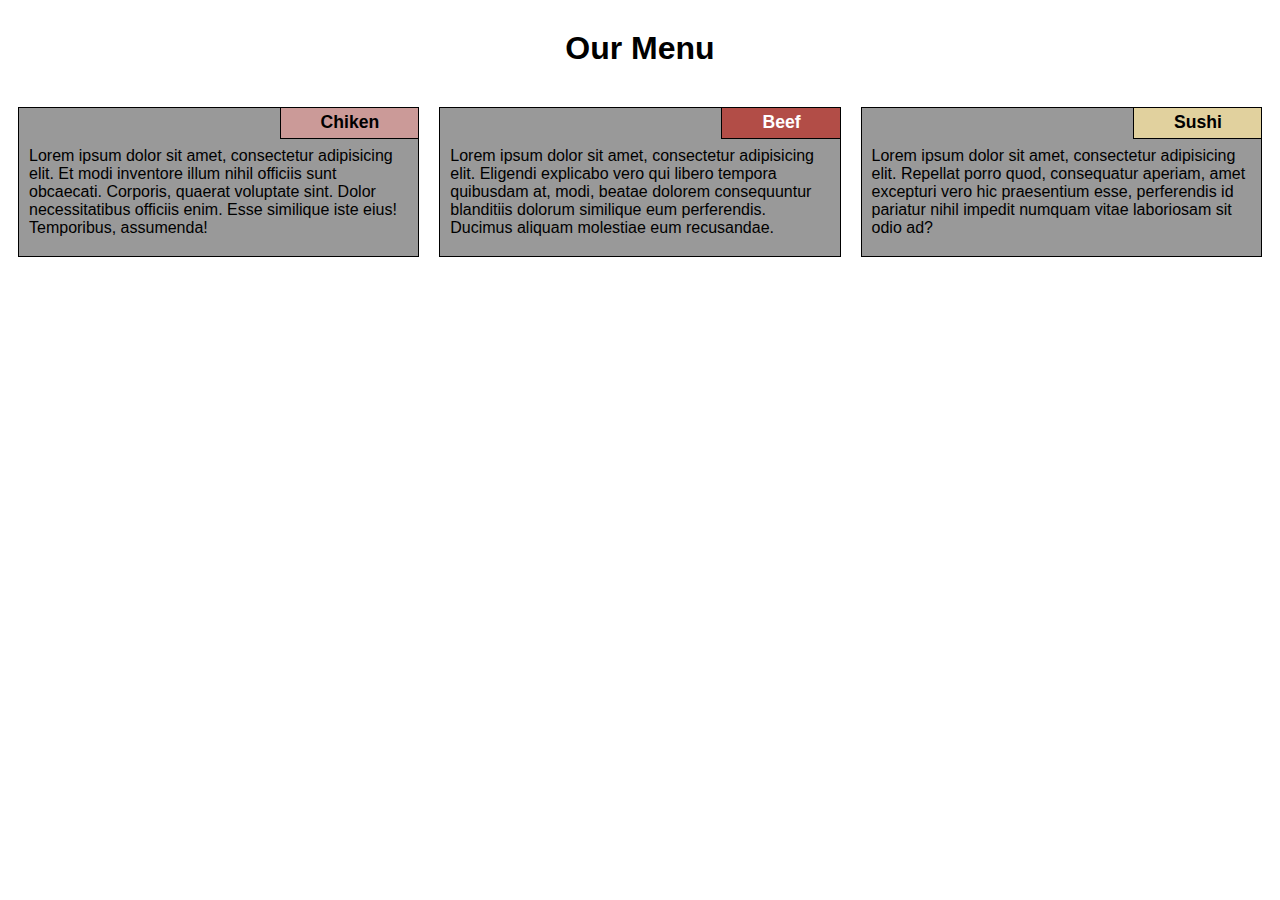
<file: module2-solution/index.html>
<html>

<head>
    <meta charset="utf-8">
    <meta name="viewport" content="width=device-width, initial-scale=1">
    <title>Assignment Sollution for Module 2</title>
    <link rel="stylesheet" href="css/styles.css">
</head>

<body>
    <h1>Our Menu</h1>
    <div class="row">
        <div class="col-lg-4 col-md-6">
            <div class="menu-section">
                <div class="menu-title bg-purple">Chiken</div>
                <p>Lorem ipsum dolor sit amet, consectetur adipisicing elit. Et modi inventore illum nihil officiis sunt obcaecati. Corporis, quaerat voluptate sint. Dolor necessitatibus officiis enim. Esse similique iste eius! Temporibus, assumenda!</p>
            </div>
        </div>
        <div class="col-lg-4 col-md-6">
            <div class="menu-section">
                <div class="menu-title bg-red">Beef</div>
                <p>Lorem ipsum dolor sit amet, consectetur adipisicing elit. Eligendi explicabo vero qui libero tempora quibusdam at, modi, beatae dolorem consequuntur blanditiis dolorum similique eum perferendis. Ducimus aliquam molestiae eum recusandae.</p>
            </div>
        </div>
        <div class="col-lg-4 col-md-12">
            <div class="menu-section">
                <div class="menu-title bg-yellow">Sushi</div>
                <p>Lorem ipsum dolor sit amet, consectetur adipisicing elit. Repellat porro quod, consequatur aperiam, amet excepturi vero hic praesentium esse, perferendis id pariatur nihil impedit numquam vitae laboriosam sit odio ad?</p>
            </div>
        </div>
    </div>
</body>

</html>
</file>
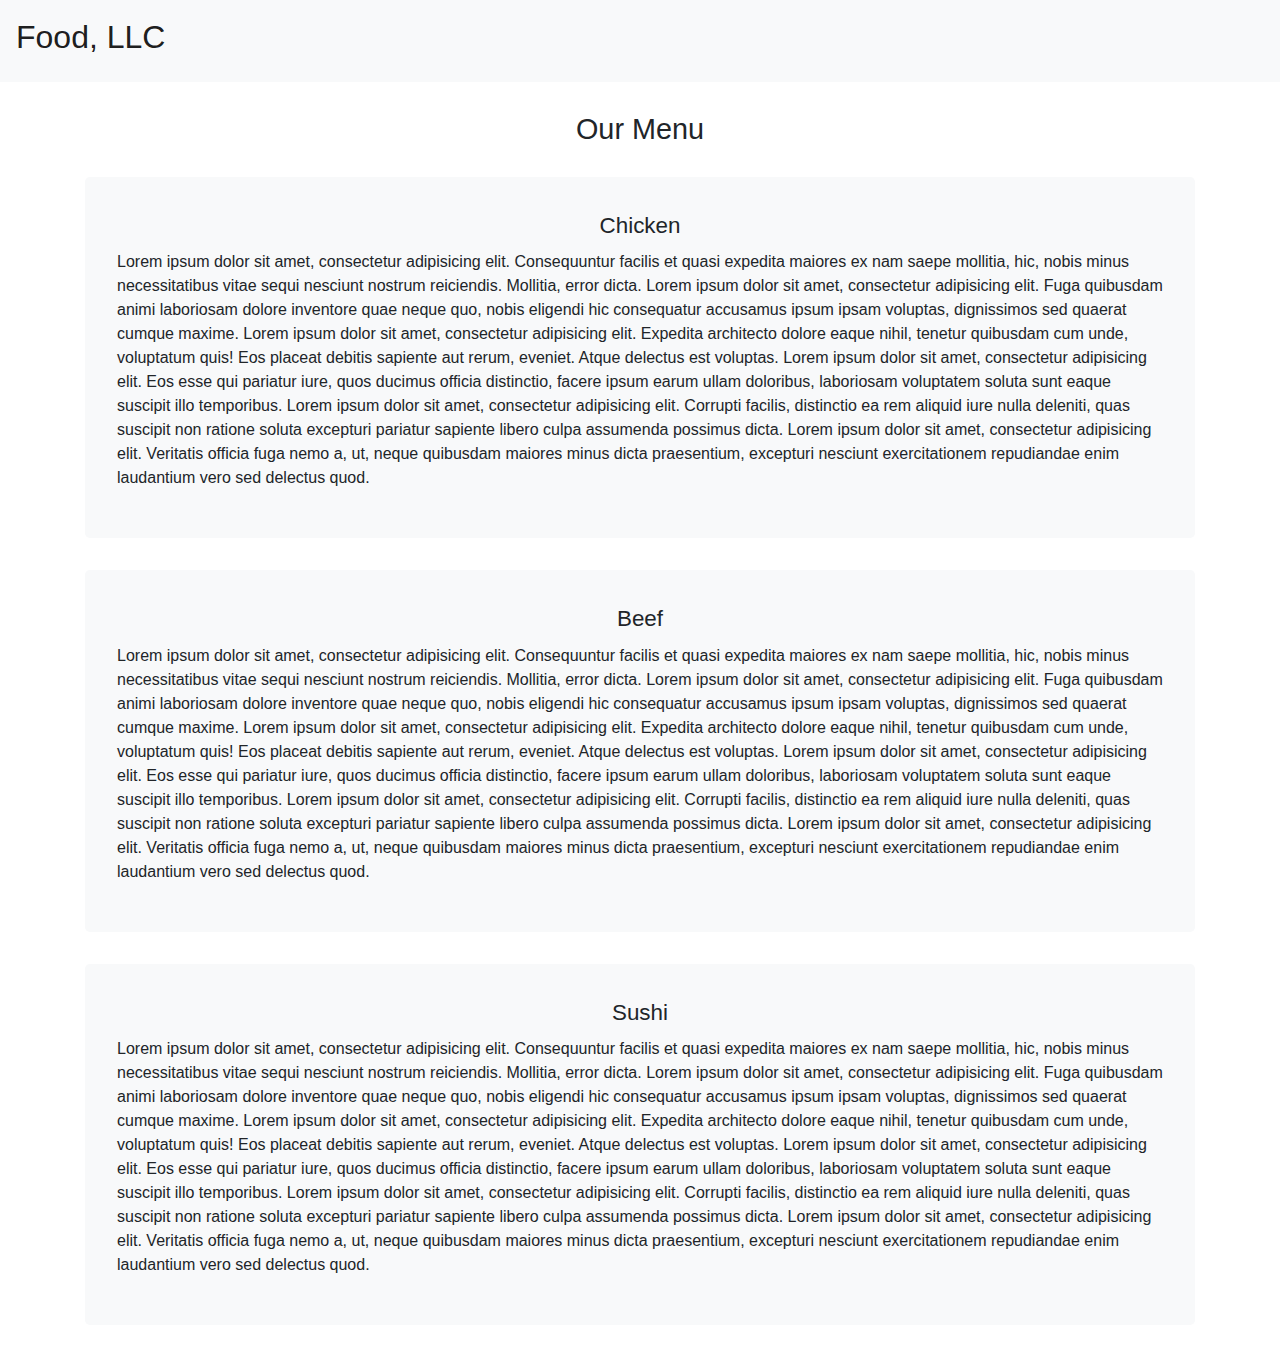
<file: module3-solution/index.html>
<!-- 

  Attention! Using Bootstrap version 4 

-->
<!doctype html>
<html lang="en">
  <head>
    <!-- Required meta tags -->
    <meta charset="utf-8">
    <meta name="viewport" content="width=device-width, initial-scale=1, shrink-to-fit=no">

    <!-- Bootstrap CSS -->
    <link rel="stylesheet" href="css/bootstrap.min.css">
    <link rel="stylesheet" href="css/styles.css">

    <title>Assigment Sollytion for Module 3</title>
  </head>
  <body>
    <header>
      <nav class="navbar navbar-expand-lg navbar-light bg-light">
        <a class="navbar-brand h1" href="#">Food, LLC</a>
        
        <button class="navbar-toggler collapsed" type="button" data-toggle="collapse" data-target="#collapsable-nav" aria-controls="collapsable-nav" aria-expanded="false" aria-label="Toggle navigation">
          <span class="navbar-toggler-icon"></span>
        </button>

        <div class="collapse navbar-collapse" id="collapsable-nav">
          
          <ul id="nav-list" class="navbar-nav mr-auto mt-2 mt-lg-0">
            <li class="nav-item d-lg-none">
              <a class="nav-link" href="#menu_chicken">Chicken</a>
            </li>
            <li class="nav-item d-lg-none">
              <a class="nav-link" href="#menu_beef">Beef</a>
            </li>
            <li class="nav-item d-lg-none">
              <a class="nav-link" href="#menu_sushi">Sushi</a>
            </li>
          </ul>
        </div>
      </nav>
    </header>

    <div class="text-center h2">Our Menu</div>

    <div id="main-content" class="container">
      <div class="jumbotron bg-light">
        <div id="menu_chicken" class="text-center category-title">Chicken</div>
        <p>Lorem ipsum dolor sit amet, consectetur adipisicing elit. Consequuntur facilis et quasi expedita maiores ex nam saepe mollitia, hic, nobis minus necessitatibus vitae sequi nesciunt nostrum reiciendis. Mollitia, error dicta. Lorem ipsum dolor sit amet, consectetur adipisicing elit. Fuga quibusdam animi laboriosam dolore inventore quae neque quo, nobis eligendi hic consequatur accusamus ipsum ipsam voluptas, dignissimos sed quaerat cumque maxime. Lorem ipsum dolor sit amet, consectetur adipisicing elit. Expedita architecto dolore eaque nihil, tenetur quibusdam cum unde, voluptatum quis! Eos placeat debitis sapiente aut rerum, eveniet. Atque delectus est voluptas. Lorem ipsum dolor sit amet, consectetur adipisicing elit. Eos esse qui pariatur iure, quos ducimus officia distinctio, facere ipsum earum ullam doloribus, laboriosam voluptatem soluta sunt eaque suscipit illo temporibus. Lorem ipsum dolor sit amet, consectetur adipisicing elit. Corrupti facilis, distinctio ea rem aliquid iure nulla deleniti, quas suscipit non ratione soluta excepturi pariatur sapiente libero culpa assumenda possimus dicta. Lorem ipsum dolor sit amet, consectetur adipisicing elit. Veritatis officia fuga nemo a, ut, neque quibusdam maiores minus dicta praesentium, excepturi nesciunt exercitationem repudiandae enim laudantium vero sed delectus quod.</p>
      </div>
    </div>

    <div id="main-content" class="container">
      <div class="jumbotron bg-light">
        <div id="menu_beef" class="text-center category-title">Beef</div>
        <p>Lorem ipsum dolor sit amet, consectetur adipisicing elit. Consequuntur facilis et quasi expedita maiores ex nam saepe mollitia, hic, nobis minus necessitatibus vitae sequi nesciunt nostrum reiciendis. Mollitia, error dicta. Lorem ipsum dolor sit amet, consectetur adipisicing elit. Fuga quibusdam animi laboriosam dolore inventore quae neque quo, nobis eligendi hic consequatur accusamus ipsum ipsam voluptas, dignissimos sed quaerat cumque maxime. Lorem ipsum dolor sit amet, consectetur adipisicing elit. Expedita architecto dolore eaque nihil, tenetur quibusdam cum unde, voluptatum quis! Eos placeat debitis sapiente aut rerum, eveniet. Atque delectus est voluptas. Lorem ipsum dolor sit amet, consectetur adipisicing elit. Eos esse qui pariatur iure, quos ducimus officia distinctio, facere ipsum earum ullam doloribus, laboriosam voluptatem soluta sunt eaque suscipit illo temporibus. Lorem ipsum dolor sit amet, consectetur adipisicing elit. Corrupti facilis, distinctio ea rem aliquid iure nulla deleniti, quas suscipit non ratione soluta excepturi pariatur sapiente libero culpa assumenda possimus dicta. Lorem ipsum dolor sit amet, consectetur adipisicing elit. Veritatis officia fuga nemo a, ut, neque quibusdam maiores minus dicta praesentium, excepturi nesciunt exercitationem repudiandae enim laudantium vero sed delectus quod.</p>
      </div>
    </div>

    <div id="main-content" class="container">
      <div class="jumbotron bg-light">
        <div id="menu_sushi" class="text-center category-title">Sushi</div>
        <p>Lorem ipsum dolor sit amet, consectetur adipisicing elit. Consequuntur facilis et quasi expedita maiores ex nam saepe mollitia, hic, nobis minus necessitatibus vitae sequi nesciunt nostrum reiciendis. Mollitia, error dicta. Lorem ipsum dolor sit amet, consectetur adipisicing elit. Fuga quibusdam animi laboriosam dolore inventore quae neque quo, nobis eligendi hic consequatur accusamus ipsum ipsam voluptas, dignissimos sed quaerat cumque maxime. Lorem ipsum dolor sit amet, consectetur adipisicing elit. Expedita architecto dolore eaque nihil, tenetur quibusdam cum unde, voluptatum quis! Eos placeat debitis sapiente aut rerum, eveniet. Atque delectus est voluptas. Lorem ipsum dolor sit amet, consectetur adipisicing elit. Eos esse qui pariatur iure, quos ducimus officia distinctio, facere ipsum earum ullam doloribus, laboriosam voluptatem soluta sunt eaque suscipit illo temporibus. Lorem ipsum dolor sit amet, consectetur adipisicing elit. Corrupti facilis, distinctio ea rem aliquid iure nulla deleniti, quas suscipit non ratione soluta excepturi pariatur sapiente libero culpa assumenda possimus dicta. Lorem ipsum dolor sit amet, consectetur adipisicing elit. Veritatis officia fuga nemo a, ut, neque quibusdam maiores minus dicta praesentium, excepturi nesciunt exercitationem repudiandae enim laudantium vero sed delectus quod.</p>
      </div>
    </div>

    <script type="text/javascript" src="js/jquery-3.4.1.min.js"></script>
    <script type="text/javascript" src="js/bootstrap.bundle.min.js"></script>
    
  </body>
</html>
</file>
<file: module2-solution/css/styles.css>
/********** Base styles **********/
* {
  box-sizing: border-box;
}
h1 {
  margin: 30px;
  text-align: center;
  font-family: Helvetica;
}

p {
  font-family: Helvetica;
  padding: 10px;
  clear: right;
}

.menu-section {
  border: 1px solid black;
  background-color: #999999;
  height: 150px;
  margin: 10px;
  overflow-y: hidden;
  overflow-x: hidden;
}

.menu-title {
  border: 1px solid black;
  font-family: Helvetica;
  float: right;
  margin: -2px -2px;
  padding: 5px 40px 5px 40px;
  font-weight: bold;
  font-size: 1.1em;
}

.bg-purple {
  background-color: #CB9A98;
}

.bg-red {
  background-color: #B24D47;
  color: white;
  clear: left;
}

.bg-yellow {
  background-color: #E1D19E;
}

/* Simple Responsive Framework. */
.row {
  width: 100%;
}

/********** Large devices only **********/
@media (min-width: 992px) {
  .col-lg-1, .col-lg-2, .col-lg-3, .col-lg-4, .col-lg-5, .col-lg-6, .col-lg-7, .col-lg-8, .col-lg-9, .col-lg-10, .col-lg-11, .col-lg-12 {
    float: left;
    /*border: 1px solid green;*/
  }
  .col-lg-1 {
    width: 8.33%;
  }
  .col-lg-2 {
    width: 16.66%;
  }
  .col-lg-3 {
    width: 25%;
  }
  .col-lg-4 {
    width: 33.33%;
  }
  .col-lg-5 {
    width: 41.66%;
  }
  .col-lg-6 {
    width: 50%;
  }
  .col-lg-7 {
    width: 58.33%;
  }
  .col-lg-8 {
    width: 66.66%;
  }
  .col-lg-9 {
    width: 74.99%;
  }
  .col-lg-10 {
    width: 83.33%;
  }
  .col-lg-11 {
    width: 91.66%;
  }
  .col-lg-12 {
    width: 100%;
  }
}

/********** Medium devices only **********/
@media (min-width: 768px) and (max-width: 991px) {
  .col-md-1, .col-md-2, .col-md-3, .col-md-4, .col-md-5, .col-md-6, .col-md-7, .col-md-8, .col-md-9, .col-md-10, .col-md-11, .col-md-12 {
    float: left;
    /*border: 1px solid green;*/
  }
  .col-md-1 {
    width: 8.33%;
  }
  .col-md-2 {
    width: 16.66%;
  }
  .col-md-3 {
    width: 25%;
  }
  .col-md-4 {
    width: 33.33%;
  }
  .col-md-5 {
    width: 41.66%;
  }
  .col-md-6 {
    width: 50%;
  }
  .col-md-7 {
    width: 58.33%;
  }
  .col-md-8 {
    width: 66.66%;
  }
  .col-md-9 {
    width: 74.99%;
  }
  .col-md-10 {
    width: 83.33%;
  }
  .col-md-11 {
    width: 91.66%;
  }
  .col-md-12 {
    width: 100%;
  }
}
</file>
<file: module3-solution/css/styles.css>
/** HEADER **/

#nav-list a {
  text-align: center;
}

.nav-item {
	margin: 0 1.2rem;
	border-bottom: 1px solid #000;
}

/* END HEADER */

/* HOME PAGE */

.h1 {
	font-size: 2em;
}

.h2 { 
  margin: 30px;
  font-size: 1.8em;
}
.category-title {
	padding: 0 0 .5rem 0;
  	font-size: 1.4em;
}

@media (min-width: 576px) {

	.jumbotron {
		padding: 2rem 2rem;
	}
	
}

/* END HOME PAGE */
</file>
